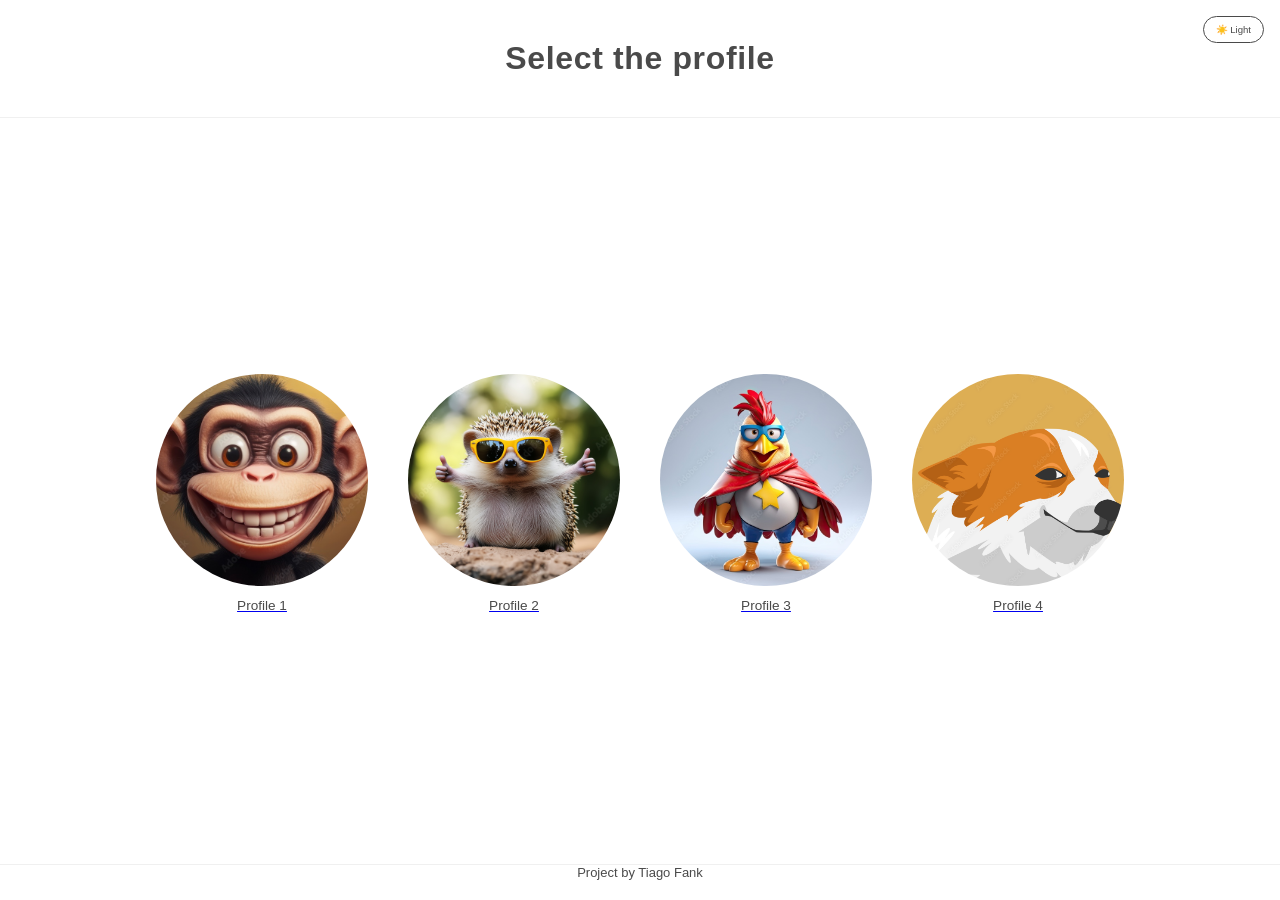
<file: index.html>
<!DOCTYPE html>
<html lang="pt-br">
<head>
    <meta charset="UTF-8">
    <meta name="viewport" content="width=device-width, initial-scale=1.0">
    <title>Front Project</title>
    <link rel="stylesheet" href="styles.css">
</head>
<body>
    <header>
        <h1>Select the profile</h1>
        <div style="position:absolute;top:1rem;right:1rem">
            <button id="theme-toggle" aria-pressed="false" aria-label="Toggle dark and light mode">🌙 Dark</button>
        </div>
    </header>
    <main>
        <section aria-label="Select a profile">
            <ul class="profiles" role="list">
                <li>
                    <a href="catalog/catalog.html" class="profile">
                        <figure>
                            <img src="assets/profile-1.jpg" alt="Profile Picture 1 - A funny monkey">
                            <figcaption>Profile 1</figcaption>
                        </figure>
                    </a>
                </li>
                <li>
                    <a href="catalog/catalog.html" class="profile">
                        <figure>
                            <img src="assets/profile-2.jpg" alt="Profile Picture 2 - A funny porcupine">
                            <figcaption>Profile 2</figcaption>
                        </figure>
                    </a>
                </li>
                <li>
                    <a href="catalog/catalog.html" class="profile">
                        <figure>
                            <img src="assets/profile-3.jpg" alt="Profile Picture 3 - A funny chicken">
                            <figcaption>Profile 3</figcaption>
                        </figure>
                    </a>
                </li>
                <li>
                    <a href="catalog/catalog.html" class="profile">
                        <figure>
                            <img src="assets/profile-4.jpg" alt="Profile Picture 4 - A funny dog">
                            <figcaption>Profile 4</figcaption>
                        </figure>
                    </a>
                </li>
            </ul>
        </section>
    </main>
    <footer>
        <p>Project by Tiago Fank</p>
    </footer>
    <script src="catalog/js/components/theme-toggle.js"></script>
    <script src="js/index.js"></script>
</body>
</html>
</file>
<file: styles.css>
/* Netflix-like theme for the profile selection page */
/* background button color set to dark as well */
:root{
	--bg: #141414;
	--panel: #0f0f0f;
	--accent: #e50914;
	--muted: #c4c4c4;
	--max-width: 1200px;
	--profile-size: clamp(88px, 14vw, 180px);
}

/* Light theme overrides (toggle by setting `data-theme="light"` on <html> or <body>) */
body[data-theme="light"]{
    --bg: #ffffff;
    --panel: #f7f7f7;
    --accent: #e50914;
    --muted: #4a4a4a;
    --netflix-red: #E50914;
    --dark-bg: #ffffff;
    --text-color: #141414;
    color-scheme: light;
    --footer-text: #737373;
}    


/* Adjust subtle borders in light mode */
body[data-theme="light"] header{border-bottom-color: rgba(0,0,0,0.06)}
body[data-theme="light"] footer{border-top-color: rgba(0,0,0,0.06)}

*{box-sizing:border-box;margin:0;padding:0}
html,body{height:100%;font-family: "Helvetica Neue", Arial, sans-serif;background:var(--bg);color:var(--muted);-webkit-font-smoothing:antialiased}

/* Make the page a column flex container so `main` can center between header/footer */
body{display:flex;flex-direction:column;min-height:100vh}

header{padding:2.5rem 1rem;text-align:center;border-bottom:1px solid rgba(255,255,255,0.04)}
header h1{font-size:clamp(1.25rem,2.5vw,2rem);letter-spacing:0.02em;font-weight:700;color:var(--muted);margin:0}

/* Theme toggle button styling (dark mode default) */
#theme-toggle{
	background: rgba(255,255,255,0.06);
	color: var(--muted);
	border: 1px solid var(--muted);
	padding: 0.45rem 0.75rem;
	border-radius: 999px;
	/*font-size: 0.95rem;*/
	cursor: pointer;
	backdrop-filter: blur(6px);
}

#theme-toggle:hover{background: rgba(255,255,255,0.09)}
#theme-toggle:active{transform:translateY(1px)}
#theme-toggle:focus-visible{outline:3px solid rgba(233,9,20,0.18);outline-offset:6px}

/* Center main vertically between header and footer; keep horizontal centering */
main{max-width:var(--max-width);flex:1;display:flex;align-items:center;justify-content:center;padding:2.5rem 1rem;margin:0 auto;width:100%}

/* Profiles list styled as a responsive grid */
.profiles{list-style:none;display:grid;grid-template-columns:repeat(auto-fit,minmax(var(--profile-size),1fr));gap:1.5rem;align-items:start;justify-items:center;padding: 40px;}
.profiles li{display:flex;justify-content:center}

/* Profile button wrapper */
button.profile{background:transparent;border:0;padding:0;cursor:pointer;display:inline-block}
button.profile:focus{outline:0}
button.profile:focus-visible{outline:3px solid rgba(233,9,20,0.18);outline-offset:6px;border-radius:999px}

figure{margin:0;display:flex;flex-direction:column;align-items:center}
.profile img{width:var(--profile-size);height:var(--profile-size);aspect-ratio:1/1;border-radius:50%;object-fit:cover;display:block;margin:0;border:4px solid transparent;transition:transform .18s ease,box-shadow .18s ease,border-color .18s ease}
.profile figcaption{margin-top:.5rem;color:var(--muted);font-size:clamp(.85rem,.9vw,1rem);text-align:center}

/* Hover effects only on devices that support hover */
@media (hover: hover) and (pointer: fine){
	.profile:hover img{transform:scale(1.06);border-color:var(--accent);box-shadow:0 10px 30px rgba(0,0,0,0.6)}
}

/* Provide focus behavior for keyboard users */
.profile:focus img, .profile:focus-visible img{transform:scale(1.03);border-color:var(--accent);box-shadow:0 8px 20px rgba(0,0,0,0.5)}

footer{text-align:center;padding:2rem 1rem;color:var(--muted);font-size:.9rem;border-top:1px solid rgba(255,255,255,0.03)}

/* Utility: visually-hidden for screen-reader-only text */
.visually-hidden{position:absolute!important;height:1px;width:1px;overflow:hidden;clip:rect(1px,1px,1px,1px);white-space:nowrap}

/* Larger screens: increase profile size and spacing */
@media (min-width:1200px){
	:root{--profile-size:220px}
	.profiles{gap:2rem}
}

/* Desktop: force a horizontal layout so profiles appear side-by-side */
@media (min-width:1000px){
    .profiles{grid-template-columns:repeat(4,var(--profile-size));justify-content:center}
	#theme-toggle{align-items:flex-start;top:0rem;right:0rem;font-size:0.6rem;}
}

/* Medium screens */
@media (min-width:481px) and (max-width:999px){
	.profiles{grid-template-columns:repeat(2,1fr);gap:4rem;justify-content:center;}
	#theme-toggle{align-items:flex-start;top:0rem;right:0rem;font-size:0.6rem;}
}

/* Small screens: tighter layout */
@media (max-width:480px){
	/*:root{--profile-size:96px}*/
	.profiles{grid-template-columns:repeat(2,1fr);gap:4rem;justify-content:center}
	header h1{font-size:1.5rem}
	#theme-toggle{align-items:flex-start;top:0rem;right:0rem;font-size:0.6rem;}
}

/* For short/tall-constrained viewports, don't force centering (prevents clipped content) */
@media (max-height:700px){
	main{align-items:flex-start;padding-top:1.25rem;padding-bottom:1.25rem;}
}

/* Respect reduced motion preferences */
@media (prefers-reduced-motion: reduce){
	.profile img{transition:none}
}

/* MERGED: Begin catalog/catalog.css */
/* MERGED: Variables from catalog.css */
:root {
	--netflix-red: #E50914;
	--dark-bg: #141414;
	--text-color: #ffffff;
	--muted: #c4c4c4;
}

/* MERGED: Global resets and base for catalog pages */
* {
	margin: 0;
	padding: 0;
	box-sizing: border-box;
}

/* MERGED */
body.catalog {
	font-family: 'Roboto', 'Helvetica Neue', Helvetica, Arial, sans-serif;
	background-color: var(--dark-bg);
	color: var(--muted);
	overflow-x: hidden;
}

body.catalog a {
    text-decoration: none;
    color: #e5e5e5;
    transition: color 0.3s;
}

body.catalog a:hover {
    color: #b3b3b3;
}

/* MERGED: Navbar (catalog) */
.navbar {
	position: fixed;
	top: 0;
	width: 100%;
	display: flex;
	justify-content: space-between;
	align-items: center;
	padding: 0 4%;
	height: 70px;
	z-index: 1000;
	background-color: var(--dark-bg);
}

.navbar-left,
.navbar-right {
	display: flex;
	align-items: center;
	gap: 20px;
}

.logo {
	width: 92px;
	margin-right: 25px;
	cursor: pointer;
}

.nav-links {
	list-style: none;
	display: flex;
	gap: 20px;
	font-size: 13px;
}

.nav-links .active {
	font-weight: bold;
	color: white;
}

.icon {
	font-size: 20px;
	cursor: pointer;
}

.kids-link {
	font-size: 14px;
}

.nav-notification {
	position: relative;
	cursor: pointer;
}

.notification-badge {
	position: absolute;
	top: -5px;
	right: -8px;
	background-color: var(--netflix-red);
	color: white;
	font-size: 10px;
	font-weight: bold;
	border-radius: 50%;
	width: 16px;
	height: 16px;
	display: flex;
	justify-content: center;
	align-items: center;
}

.profile-menu {
	display: flex;
	align-items: center;
	gap: 5px;
	cursor: pointer;
}

.profile-icon {
	width: 32px;
	border-radius: 4px;
}

/* MERGED: Sliders */
.sliders-container {
	padding: 0 4%;
	padding-top: 100px;
	/* Space for navbar */
	position: relative;
	z-index: 3;
	padding-bottom: 100px;
}

.slider-section {
	margin-bottom: 3.5vw;
}

.slider-header {
	display: flex;
	justify-content: space-between;
	align-items: flex-end;
	margin-bottom: 12px;
}

.slider-title {
	font-size: 1.25vw;
	font-weight: bold;
	color: var(--muted);
	line-height: 1.25vw;
}

.slider-indicators {
	display: flex;
	gap: 2px;
	margin-bottom: 4px;
}

.slider-indicators div {
	width: 12px;
	height: 2px;
	background-color: #4d4d4d;
}

.slider-indicators div.active {
	background-color: #aaa;
}

.movie-row {
	display: flex;
	gap: 8px;
	/* Small gap between movie cards */
	overflow-x: visible;
	/* Let the expanded cards paint outside this box vertically */
	padding: 10px 4% 50px 4%;
	/* Added bottom padding to hold the expanding modal */
	margin: 0 -4%;
	/* Pull edges back out so we don't double up padding from container */
	scroll-behavior: smooth;
	-ms-overflow-style: none;
	scrollbar-width: none;
}

.movie-row::-webkit-scrollbar {
	display: none;
}

.movie-card {
	min-width: 250px;
	width: 250px;
	height: 140px;
	background-color: #222;
	border-radius: 4px;
	cursor: pointer;
	transition: transform 0.3s cubic-bezier(0.25, 0.46, 0.45, 0.94) 0s, border-radius 0.3s 0s, z-index 0s 0.3s, box-shadow 0.3s 0s;
	position: relative;
	z-index: 1;
	transform-origin: center center;
	/* Default origin */
}

/* Modifiers applied by JavaScript to prevent edge clipping */
.movie-card.origin-left {
	transform-origin: left center;
}

.movie-card.origin-right {
	transform-origin: right center;
}

.movie-card:hover {
	transform: scale(1.6) translateY(-5%);
	/* Reduced vertical translation since container has more padding */
	z-index: 99;
	border-radius: 6px;
	box-shadow: 0 10px 40px rgba(0, 0, 0, 0.9);
	transition: transform 0.3s cubic-bezier(0.25, 0.46, 0.45, 0.94) 0.6s, border-radius 0.3s 0.6s, box-shadow 0.3s 0.6s, z-index 0s 0s;
}

.movie-card img {
	position: absolute;
	top: 0;
	left: 0;
	width: 100%;
	height: 100%;
	object-fit: cover;
	border-radius: 4px;
	transition: opacity 0.3s ease, border-radius 0.3s;
	z-index: 2;
}

.movie-card iframe {
	position: absolute;
	top: 0;
	left: 0;
	width: 100%;
	height: 100%;
	opacity: 0;
	border-radius: 4px;
	transition: opacity 0.3s ease, border-radius 0.3s;
	pointer-events: none;
	z-index: 1;
}

.movie-card iframe.playing {
	opacity: 1;
	z-index: 3;
	border-radius: 6px 6px 0 0;
}

.movie-card:hover img {
	border-radius: 6px 6px 0 0;
	transition: border-radius 0s 0.6s;
}

.movie-card img.playing-video {
	opacity: 0;
}

/* Card Details Modal */
.card-details {
	position: absolute;
	top: 100%;
	left: 0;
	width: 100%;
	background-color: #181818;
	border-bottom-left-radius: 6px;
	border-bottom-right-radius: 6px;
	padding: 18px 16px;
	opacity: 0;
	visibility: hidden;
	transition: opacity 0.3s 0s, visibility 0.3s 0s;
	box-shadow: 0 15px 30px rgba(0, 0, 0, 0.9);
	display: flex;
	flex-direction: column;
	gap: 12px;
	z-index: 2;
	cursor: default;
}

.movie-card:hover .card-details {
	opacity: 1;
	visibility: visible;
	transition: opacity 0.2s 0.6s, visibility 0s 0.6s;
}

.details-buttons {
	display: flex;
	justify-content: space-between;
	align-items: center;
}

.left-buttons,
.right-buttons {
	display: flex;
	gap: 8px;
}

.btn-icon {
	width: 32px;
	height: 32px;
	border-radius: 50%;
	background-color: #2b2b2b;
	border: 1px solid rgba(255, 255, 255, 0.5);
	color: white;
	display: flex;
	justify-content: center;
	align-items: center;
	cursor: pointer;
	font-size: 14px;
	transition: border-color 0.2s, background-color 0.2s;
}

.btn-icon:hover {
	border-color: white;
	background-color: rgba(255, 255, 255, 0.2);
}

.btn-play-icon {
	background-color: white;
	color: black;
	border: none;
}

.btn-play-icon:hover {
	background-color: #e6e6e6;
}

.btn-play-icon i {
	margin-left: 2px;
}

.details-info {
	display: flex;
	align-items: center;
	gap: 8px;
	font-size: 11px;
	font-weight: bold;
}

.match-score {
	color: #46d369;
}

.age-badge {
	background-color: transparent;
	border: 1px solid rgba(255, 255, 255, 0.4);
	color: white;
	padding: 1px 3px;
	border-radius: 2px;
	font-family: Arial, sans-serif;
}

.age-badge.red-accent {
	background-color: #d32f2f;
	border: none;
	font-weight: bold;
}

.resolution {
	border: 1px solid rgba(255, 255, 255, 0.4);
	padding: 1px 3px;
	border-radius: 2px;
	color: rgba(255, 255, 255, 0.9);
}

.duration {
	color: rgba(255, 255, 255, 0.9);
}

.details-tags {
	display: flex;
	gap: 6px;
	font-size: 11px;
	color: rgba(255, 255, 255, 0.9);
	margin-top: 4px;
}

.details-tags span:not(:last-child)::after {
	content: "•";
	color: #666;
	margin-left: 6px;
}

/* Badges */
.badge-top10 {
	position: absolute;
	top: 0;
	right: 0;
	width: 22px;
	height: 28px;
	background-color: var(--netflix-red);
	color: white;
	display: flex;
	flex-direction: column;
	justify-content: center;
	align-items: center;
	font-weight: bold;
	z-index: 4;
	border-bottom-left-radius: 2px;
	box-shadow: -2px 2px 4px rgba(0, 0, 0, 0.5);
	font-family: 'Helvetica Neue', Helvetica, Arial, sans-serif;
}

.badge-top10 span.top {
	font-size: 7px;
	letter-spacing: 0.5px;
	line-height: 8px;
}

.badge-top10 span.number {
	font-size: 13px;
	line-height: 13px;
}

/* MERGED: End catalog/catalog.css */
/* MERGED CHANGES: Fix conflicts with existing header rules for catalog pages */
header.navbar {
	padding: 0;
	text-align: left;
	border-bottom: none;
}

/* MERGED CHANGES: Ensure navbar links use catalog colors (scoped) */
body.catalog .navbar .nav-links a {
	color: #e5e5e5;
}

/* MERGED CHANGES: Prevent the site's global `main` centering from collapsing the catalog layout */
body.catalog main{
	max-width: 100%;
	display: block;
	align-items: initial;
	justify-content: initial;
	padding: 0;
}

/* MERGED CHANGES: Ensure the catalog slider container spans full width inside the page main */
body.catalog .sliders-container{
	padding-top: 100px; /* keep space for fixed navbar */
	padding-left: 4%;
	padding-right: 4%;
    background-color: var(--dark-bg);
}

/* MERGED CHANGES: Make catalog page honor the site's light theme variables */
body.catalog[data-theme="light"]{
	background-color: var(--dark-bg);
	color: var(--muted);
}

body.catalog[data-theme="light"] .navbar{
	background-color: var(--dark-bg);
	border-bottom: 1px solid rgba(0,0,0,0.06);
}

body.catalog[data-theme="light"] a{
	color: var(--muted);
    background-color: var(--dark-bg);
}

body.catalog[data-theme="light"] .navbar .nav-links a{
	color: var(--muted);
    background-color: var(--dark-bg);
}

/* MERGED CHANGES: Ensure footer follows light theme on catalog pages */
body.catalog[data-theme="light"] footer{
	background-color: var(--dark-bg);
	color: var(--muted);
	border-top-color: rgba(0,0,0,0.06);
}

body.catalog[data-theme="light"] .footer-content p{
	color: var(--muted);
    background-color: var(--dark-bg);
}

body.catalog[data-theme="light"] .footer-links a{
	color: var(--muted);
    background-color: var(--dark-bg);
}

/* MERGED: Footer */

/* Footer */
footer {
    padding: 0 4%;
    color: var(--muted);
    font-size: 13px;
    margin-bottom: 20px;
}

.footer-content {
    max-width: 980px;
    margin: 0 auto;
}

.footer-content p {
    margin-bottom: 30px;
}

.footer-links {
    list-style: none;
    display: grid;
    grid-template-columns: repeat(4, 1fr);
    grid-gap: 15px;
}

.footer-links a {
    color: var(--muted);
}

.footer-links a:hover {
    text-decoration: underline;
}
</file>
